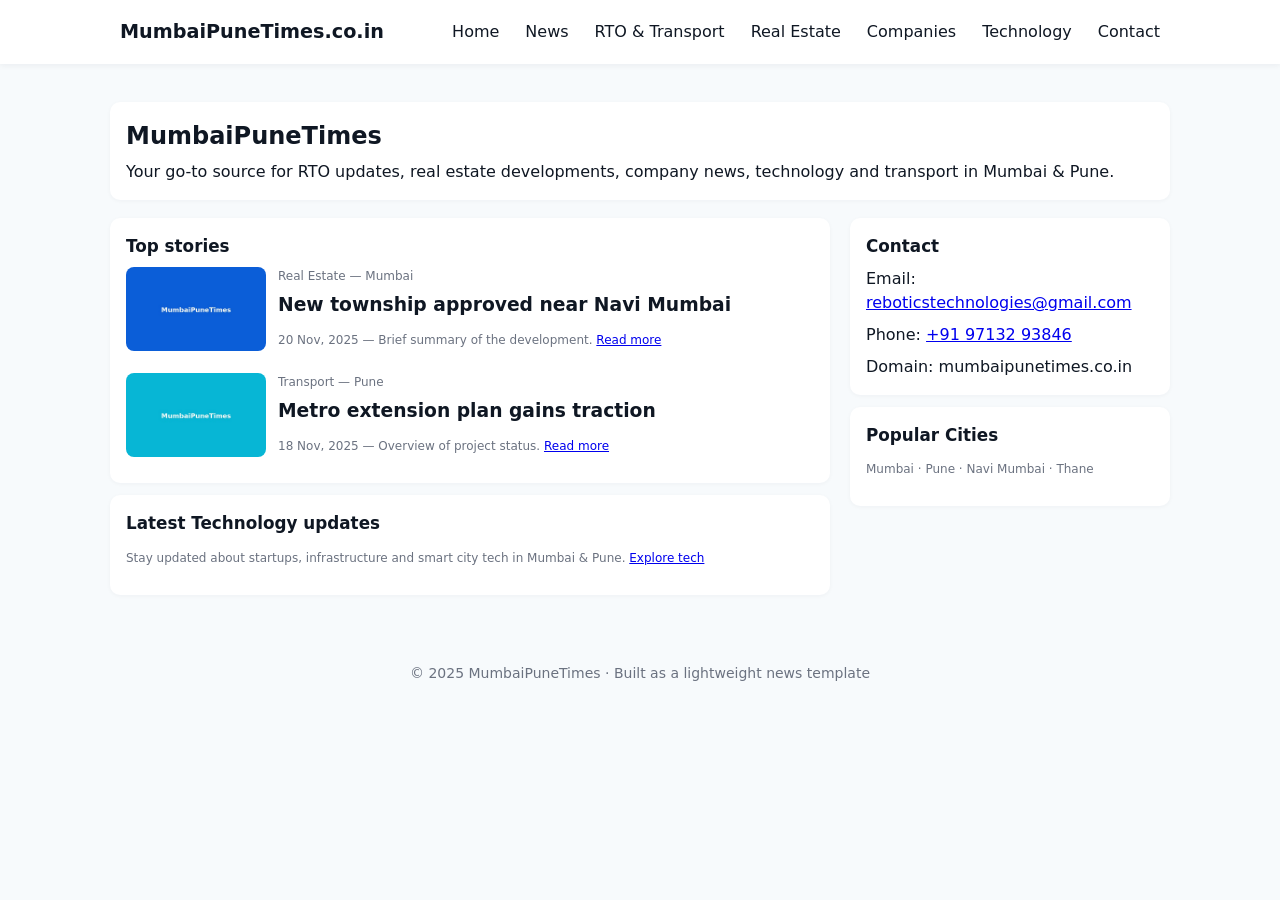
<file: index.html>
<!doctype html>
<html lang="en">
<head>
<meta charset="utf-8">
<meta name="viewport" content="width=device-width,initial-scale=1">
<title>MumbaiPuneTimes — Latest local news, RTO, Real Estate, Companies & Tech</title>
<link rel="stylesheet" href="assets/styles.css">
</head>
<body>

<header class="header">
  <div class="container nav">
    <div class="logo"><a href="/index.html">MumbaiPuneTimes.co.in</a></div>
    <nav id="nav-links" style="margin-left:auto; display:flex; gap:6px; align-items:center;">
      <a href="/index.html">Home</a>
      <a href="/news.html">News</a>
      <a href="/rto.html">RTO & Transport</a>
      <a href="/real_estate.html">Real Estate</a>
      <a href="/companies.html">Companies</a>
      <a href="/tech.html">Technology</a>
      <a href="/contact.html">Contact</a>
    </nav>
  </div>
</header>

<main class="container">
  <section class="hero card">
    <h1 style="margin:0">MumbaiPuneTimes</h1>
    <p style="margin:6px 0 0">Your go-to source for RTO updates, real estate developments, company news, technology and transport in Mumbai & Pune.</p>
  </section>

  <div class="grid" style="margin-top:18px">
    <div>
      <section class="card">
        <div class="section-title">Top stories</div>
        <div class="article-list">
          <article class="article">
            <img src="assets/placeholder-1.jpg" alt="placeholder">
            <div>
              <div class="tag">Real Estate — Mumbai</div>
              <h3 style="margin:6px 0">New township approved near Navi Mumbai</h3>
              <p class="tag">20 Nov, 2025 — Brief summary of the development. <a href="/real_estate.html">Read more</a></p>
            </div>
          </article>

          <article class="article">
            <img src="assets/placeholder-2.jpg" alt="placeholder">
            <div>
              <div class="tag">Transport — Pune</div>
              <h3 style="margin:6px 0">Metro extension plan gains traction</h3>
              <p class="tag">18 Nov, 2025 — Overview of project status. <a href="/rto.html">Read more</a></p>
            </div>
          </article>
        </div>
      </section>

      <section class="card" style="margin-top:12px">
        <div class="section-title">Latest Technology updates</div>
        <p class="tag">Stay updated about startups, infrastructure and smart city tech in Mumbai & Pune. <a href="/tech.html">Explore tech</a></p>
      </section>
    </div>

    <aside>
      <div class="card">
        <div class="section-title">Contact</div>
        <ul class="contact-list">
          <li>Email: <a href="mailto:reboticstechnologies@gmail.com">reboticstechnologies@gmail.com</a></li>
          <li>Phone: <a href="tel:+919713293846">+91 97132 93846</a></li>
          <li>Domain: mumbaipunetimes.co.in</li>
        </ul>
      </div>

      <div class="card" style="margin-top:12px">
        <div class="section-title">Popular Cities</div>
        <p class="tag">Mumbai · Pune · Navi Mumbai · Thane</p>
      </div>
    </aside>
  </div>
</main>

<footer class="footer">
  © 2025 MumbaiPuneTimes · Built as a lightweight news template
</footer>

<script src="assets/small.js"></script>
</body>
</html>
</file>
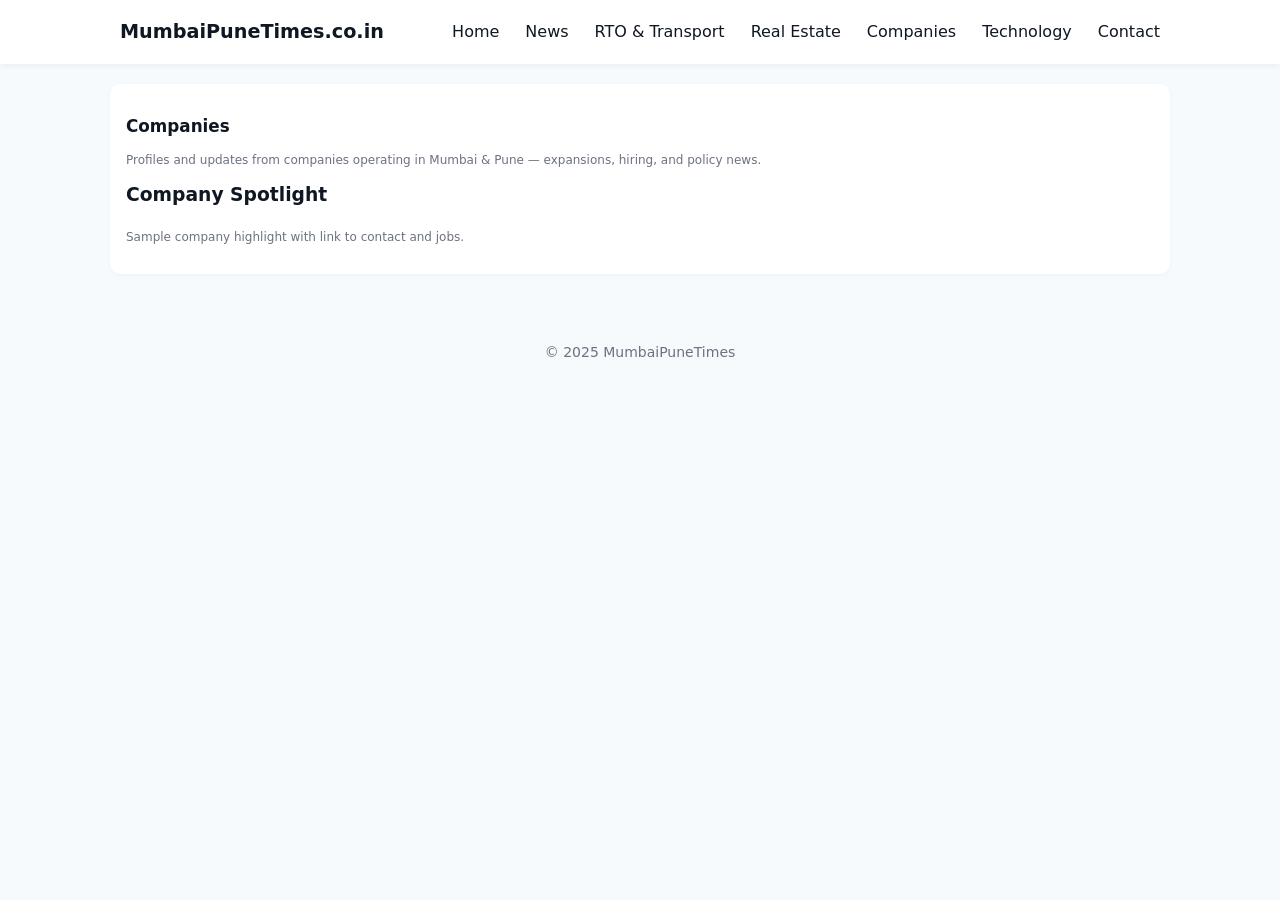
<file: companies.html>
<!doctype html>
<html lang="en">
<head>
<meta charset="utf-8">
<meta name="viewport" content="width=device-width,initial-scale=1">
<title>Companies — MumbaiPuneTimes</title>
<link rel="stylesheet" href="assets/styles.css">
</head>
<body>

<header class="header">
  <div class="container nav">
    <div class="logo"><a href="/index.html">MumbaiPuneTimes.co.in</a></div>
    <nav id="nav-links" style="margin-left:auto; display:flex; gap:6px; align-items:center;">
      <a href="/index.html">Home</a>
      <a href="/news.html">News</a>
      <a href="/rto.html">RTO & Transport</a>
      <a href="/real_estate.html">Real Estate</a>
      <a href="/companies.html">Companies</a>
      <a href="/tech.html">Technology</a>
      <a href="/contact.html">Contact</a>
    </nav>
  </div>
</header>

<main class="container">
  <section class="card">
    <h2 class="section-title">Companies</h2>
    <p class="tag">Profiles and updates from companies operating in Mumbai & Pune — expansions, hiring, and policy news.</p>

    <h3 style="margin-top:12px">Company Spotlight</h3>
    <p class="tag">Sample company highlight with link to contact and jobs.</p>
  </section>
</main>
<footer class="footer">© 2025 MumbaiPuneTimes</footer>
<script src="assets/small.js"></script>
</body>
</html>
</file>
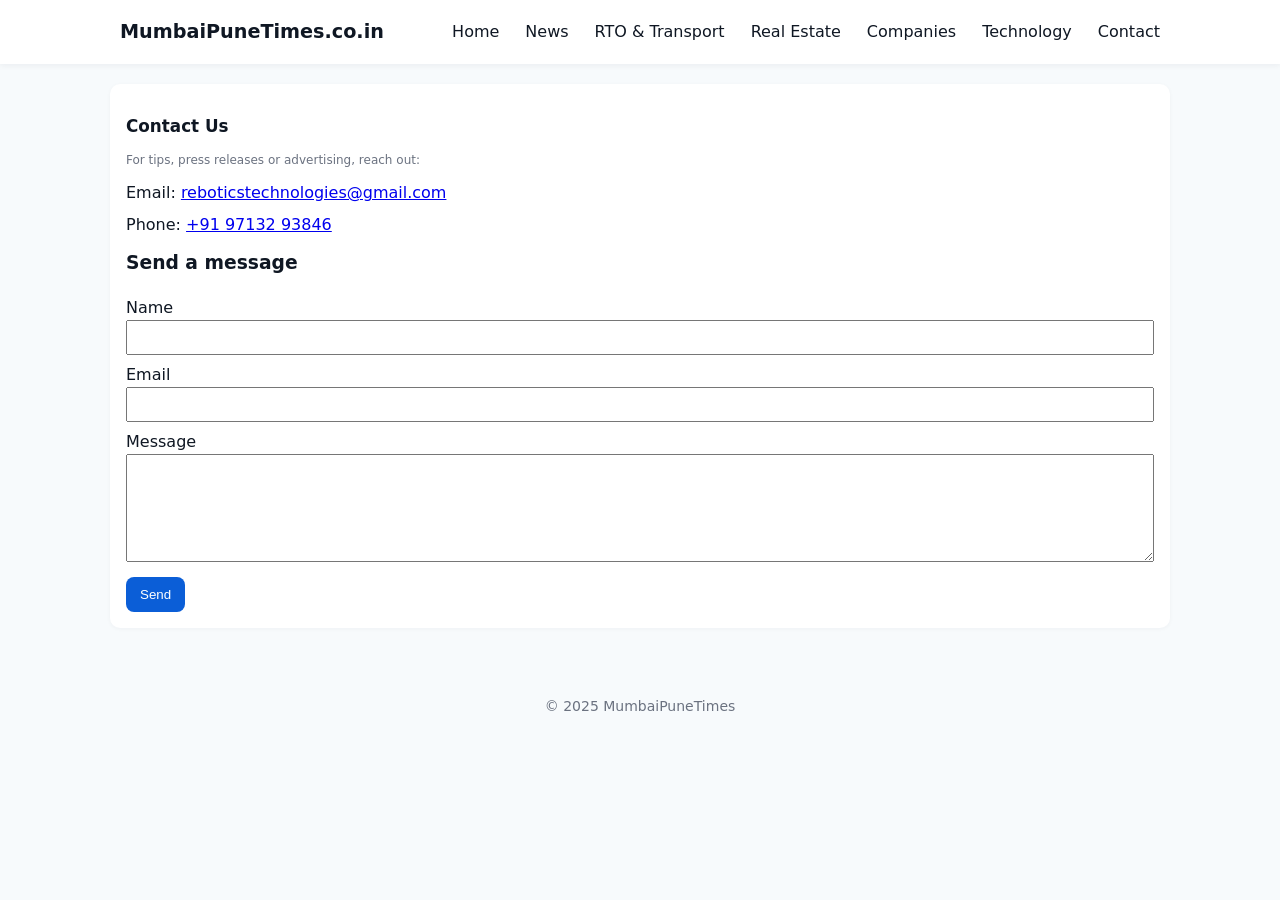
<file: contact.html>
<!doctype html>
<html lang="en">
<head>
<meta charset="utf-8">
<meta name="viewport" content="width=device-width,initial-scale=1">
<title>Contact — MumbaiPuneTimes</title>
<link rel="stylesheet" href="assets/styles.css">
</head>
<body>

<header class="header">
  <div class="container nav">
    <div class="logo"><a href="/index.html">MumbaiPuneTimes.co.in</a></div>
    <nav id="nav-links" style="margin-left:auto; display:flex; gap:6px; align-items:center;">
      <a href="/index.html">Home</a>
      <a href="/news.html">News</a>
      <a href="/rto.html">RTO & Transport</a>
      <a href="/real_estate.html">Real Estate</a>
      <a href="/companies.html">Companies</a>
      <a href="/tech.html">Technology</a>
      <a href="/contact.html">Contact</a>
    </nav>
  </div>
</header>

<main class="container">
  <section class="card">
    <h2 class="section-title">Contact Us</h2>
    <p class="tag">For tips, press releases or advertising, reach out:</p>
    <ul class="contact-list">
      <li>Email: <a href="mailto:reboticstechnologies@gmail.com">reboticstechnologies@gmail.com</a></li>
      <li>Phone: <a href="tel:+919713293846">+91 97132 93846</a></li>
    </ul>

    <h3 style="margin-top:12px">Send a message</h3>
    <form action="mailto:reboticstechnologies@gmail.com" method="post" enctype="text/plain">
      <label style="display:block; margin-top:8px">Name<br><input name="name" style="width:100%; padding:8px"></label>
      <label style="display:block; margin-top:8px">Email<br><input name="email" style="width:100%; padding:8px"></label>
      <label style="display:block; margin-top:8px">Message<br><textarea name="message" style="width:100%; padding:8px" rows="6"></textarea></label>
      <button type="submit" style="margin-top:8px; padding:10px 14px; border-radius:8px; border:none; background:var(--accent); color:white">Send</button>
    </form>
  </section>
</main>
<footer class="footer">© 2025 MumbaiPuneTimes</footer>
<script src="assets/small.js"></script>
</body>
</html>
</file>
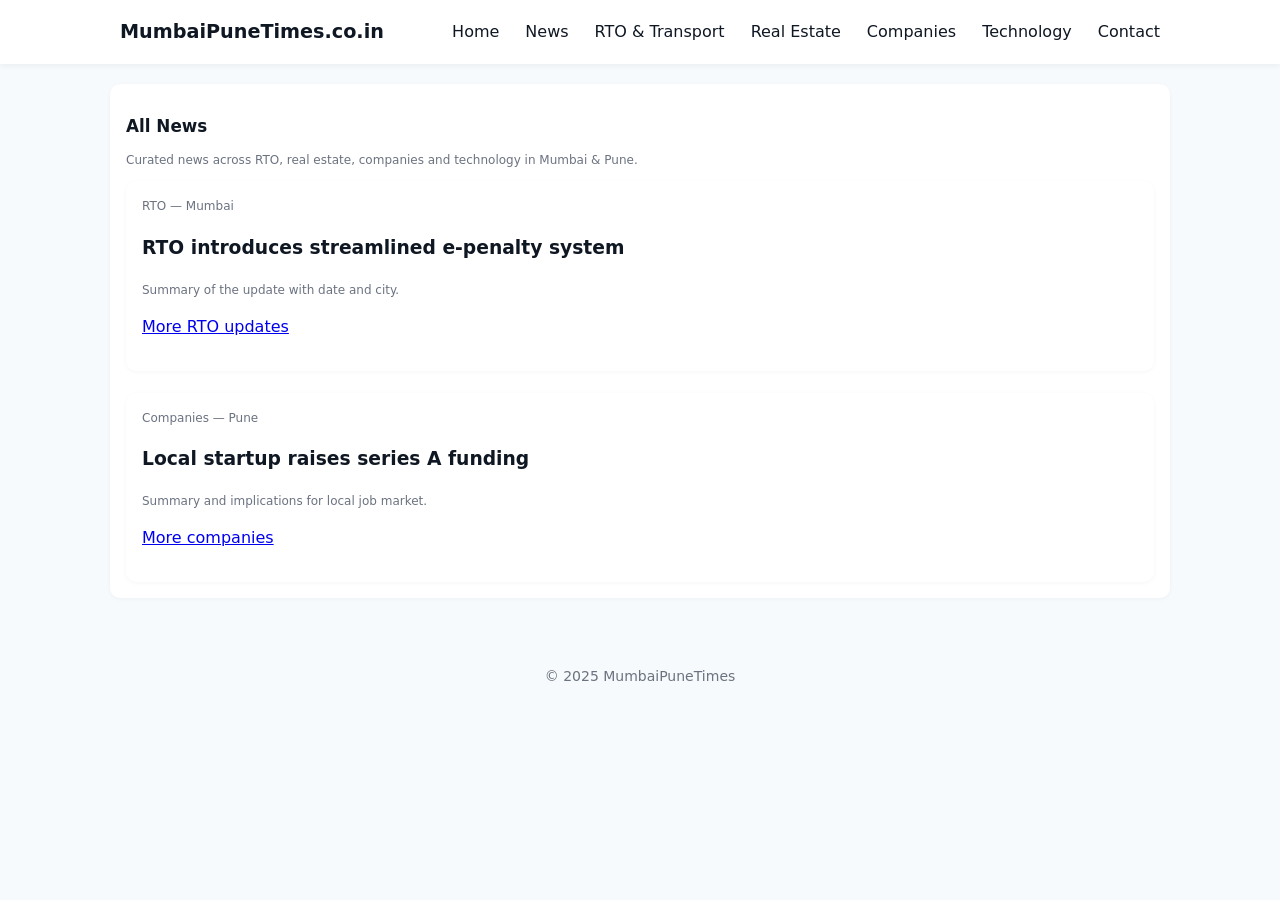
<file: news.html>
<!doctype html>
<html lang="en">
<head>
<meta charset="utf-8">
<meta name="viewport" content="width=device-width,initial-scale=1">
<title>News — MumbaiPuneTimes</title>
<link rel="stylesheet" href="assets/styles.css">
</head>
<body>

<header class="header">
  <div class="container nav">
    <div class="logo"><a href="/index.html">MumbaiPuneTimes.co.in</a></div>
    <nav id="nav-links" style="margin-left:auto; display:flex; gap:6px; align-items:center;">
      <a href="/index.html">Home</a>
      <a href="/news.html">News</a>
      <a href="/rto.html">RTO & Transport</a>
      <a href="/real_estate.html">Real Estate</a>
      <a href="/companies.html">Companies</a>
      <a href="/tech.html">Technology</a>
      <a href="/contact.html">Contact</a>
    </nav>
  </div>
</header>

<main class="container">
  <section class="card">
    <h2 class="section-title">All News</h2>
    <p class="tag">Curated news across RTO, real estate, companies and technology in Mumbai & Pune.</p>

    <div style="margin-top:12px" class="article-list">
      <article class="article card">
        <div style="flex:1">
          <div class="tag">RTO — Mumbai</div>
          <h3>RTO introduces streamlined e-penalty system</h3>
          <p class="tag">Summary of the update with date and city.</p>
          <p><a href="/rto.html">More RTO updates</a></p>
        </div>
      </article>

      <article class="article card" style="margin-top:10px">
        <div style="flex:1">
          <div class="tag">Companies — Pune</div>
          <h3>Local startup raises series A funding</h3>
          <p class="tag">Summary and implications for local job market.</p>
          <p><a href="/companies.html">More companies</a></p>
        </div>
      </article>
    </div>
  </section>
</main>
<footer class="footer">© 2025 MumbaiPuneTimes</footer>
<script src="assets/small.js"></script>
</body>
</html>
</file>
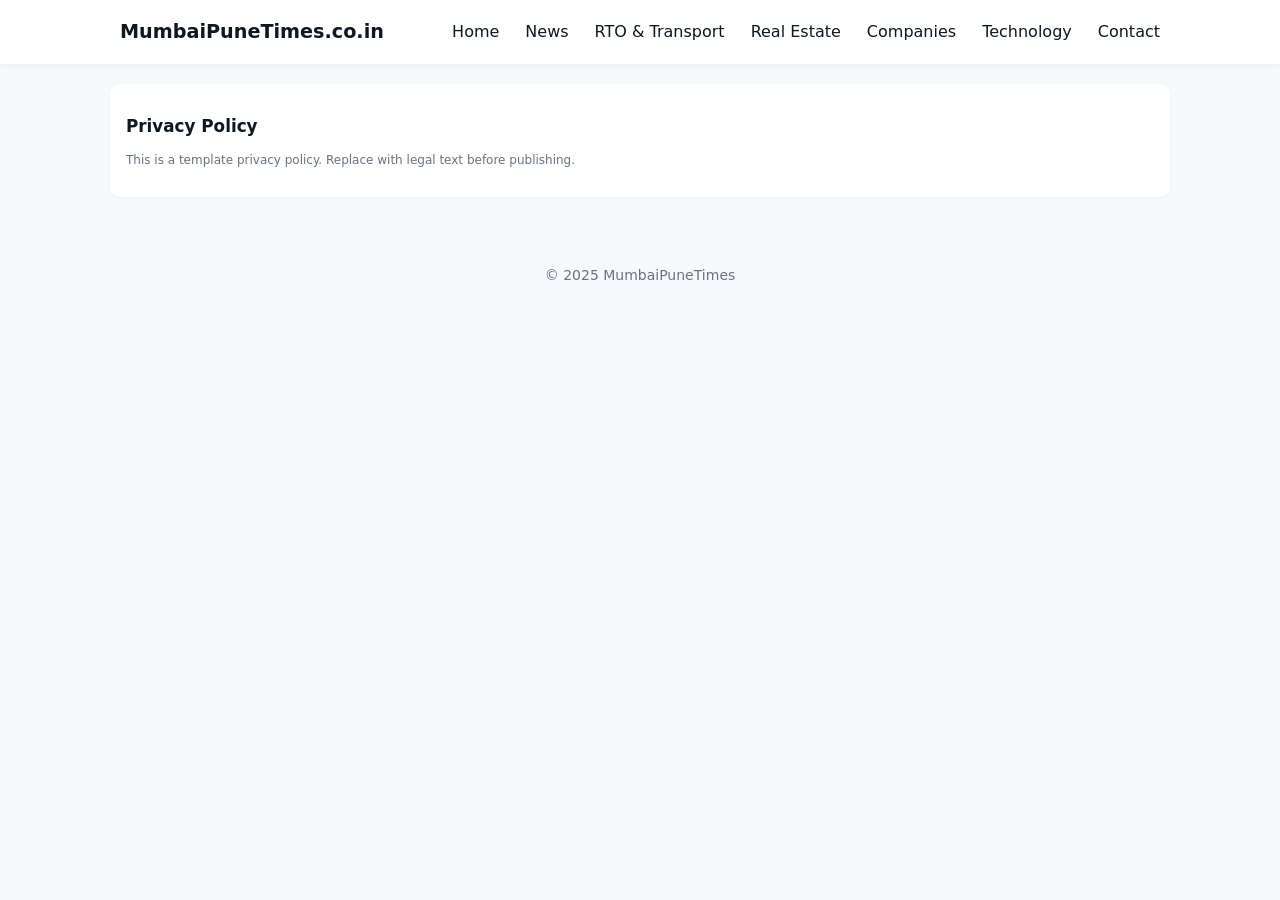
<file: privacy.html>
<!doctype html>
<html lang="en">
<head><meta charset="utf-8"><meta name="viewport" content="width=device-width,initial-scale=1"><title>Privacy Policy</title><link rel="stylesheet" href="assets/styles.css"></head>
<body>

<header class="header">
  <div class="container nav">
    <div class="logo"><a href="/index.html">MumbaiPuneTimes.co.in</a></div>
    <nav id="nav-links" style="margin-left:auto; display:flex; gap:6px; align-items:center;">
      <a href="/index.html">Home</a>
      <a href="/news.html">News</a>
      <a href="/rto.html">RTO & Transport</a>
      <a href="/real_estate.html">Real Estate</a>
      <a href="/companies.html">Companies</a>
      <a href="/tech.html">Technology</a>
      <a href="/contact.html">Contact</a>
    </nav>
  </div>
</header>

<main class="container">
  <section class="card">
    <h2 class="section-title">Privacy Policy</h2>
    <p class="tag">This is a template privacy policy. Replace with legal text before publishing.</p>
  </section>
</main>
<footer class="footer">© 2025 MumbaiPuneTimes</footer>
</body>
</html>
</file>
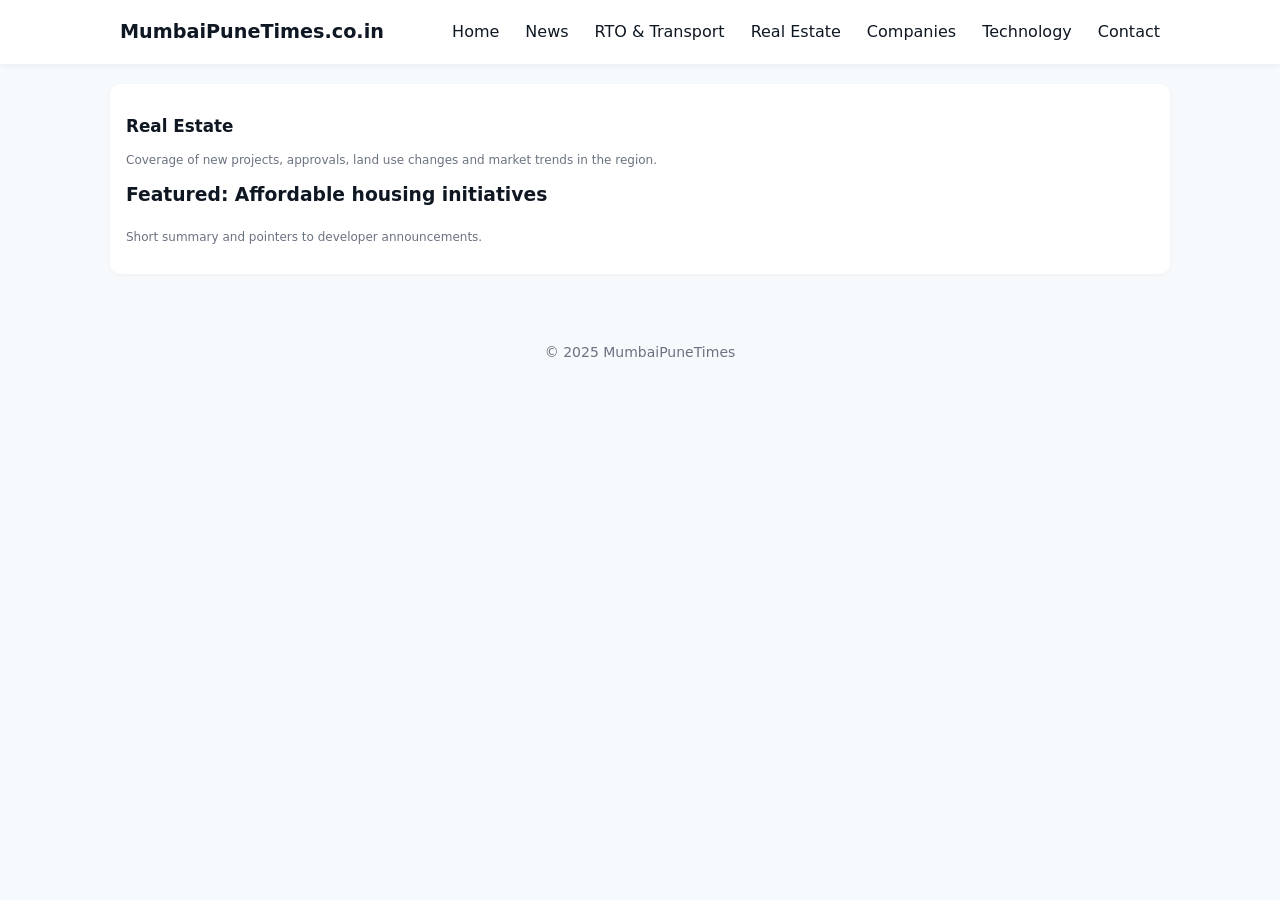
<file: real_estate.html>
<!doctype html>
<html lang="en">
<head>
<meta charset="utf-8">
<meta name="viewport" content="width=device-width,initial-scale=1">
<title>Real Estate — MumbaiPuneTimes</title>
<link rel="stylesheet" href="assets/styles.css">
</head>
<body>

<header class="header">
  <div class="container nav">
    <div class="logo"><a href="/index.html">MumbaiPuneTimes.co.in</a></div>
    <nav id="nav-links" style="margin-left:auto; display:flex; gap:6px; align-items:center;">
      <a href="/index.html">Home</a>
      <a href="/news.html">News</a>
      <a href="/rto.html">RTO & Transport</a>
      <a href="/real_estate.html">Real Estate</a>
      <a href="/companies.html">Companies</a>
      <a href="/tech.html">Technology</a>
      <a href="/contact.html">Contact</a>
    </nav>
  </div>
</header>

<main class="container">
  <section class="card">
    <h2 class="section-title">Real Estate</h2>
    <p class="tag">Coverage of new projects, approvals, land use changes and market trends in the region.</p>

    <h3 style="margin-top:12px">Featured: Affordable housing initiatives</h3>
    <p class="tag">Short summary and pointers to developer announcements.</p>
  </section>
</main>
<footer class="footer">© 2025 MumbaiPuneTimes</footer>
<script src="assets/small.js"></script>
</body>
</html>
</file>
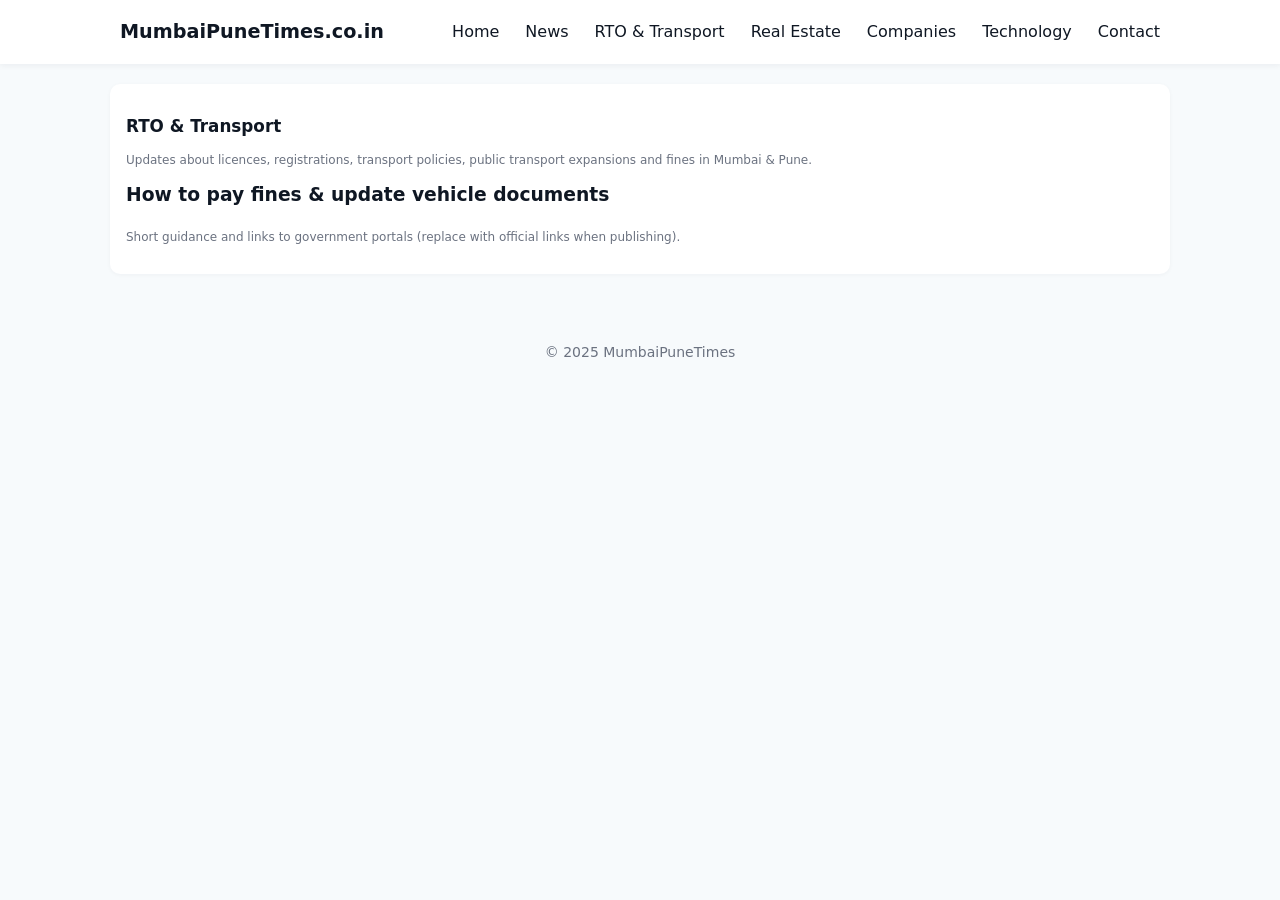
<file: rto.html>
<!doctype html>
<html lang="en">
<head>
<meta charset="utf-8">
<meta name="viewport" content="width=device-width,initial-scale=1">
<title>RTO & Transport — MumbaiPuneTimes</title>
<link rel="stylesheet" href="assets/styles.css">
</head>
<body>

<header class="header">
  <div class="container nav">
    <div class="logo"><a href="/index.html">MumbaiPuneTimes.co.in</a></div>
    <nav id="nav-links" style="margin-left:auto; display:flex; gap:6px; align-items:center;">
      <a href="/index.html">Home</a>
      <a href="/news.html">News</a>
      <a href="/rto.html">RTO & Transport</a>
      <a href="/real_estate.html">Real Estate</a>
      <a href="/companies.html">Companies</a>
      <a href="/tech.html">Technology</a>
      <a href="/contact.html">Contact</a>
    </nav>
  </div>
</header>

<main class="container">
  <section class="card">
    <h2 class="section-title">RTO & Transport</h2>
    <p class="tag">Updates about licences, registrations, transport policies, public transport expansions and fines in Mumbai & Pune.</p>

    <h3 style="margin-top:12px">How to pay fines & update vehicle documents</h3>
    <p class="tag">Short guidance and links to government portals (replace with official links when publishing).</p>
  </section>
</main>
<footer class="footer">© 2025 MumbaiPuneTimes</footer>
<script src="assets/small.js"></script>
</body>
</html>
</file>
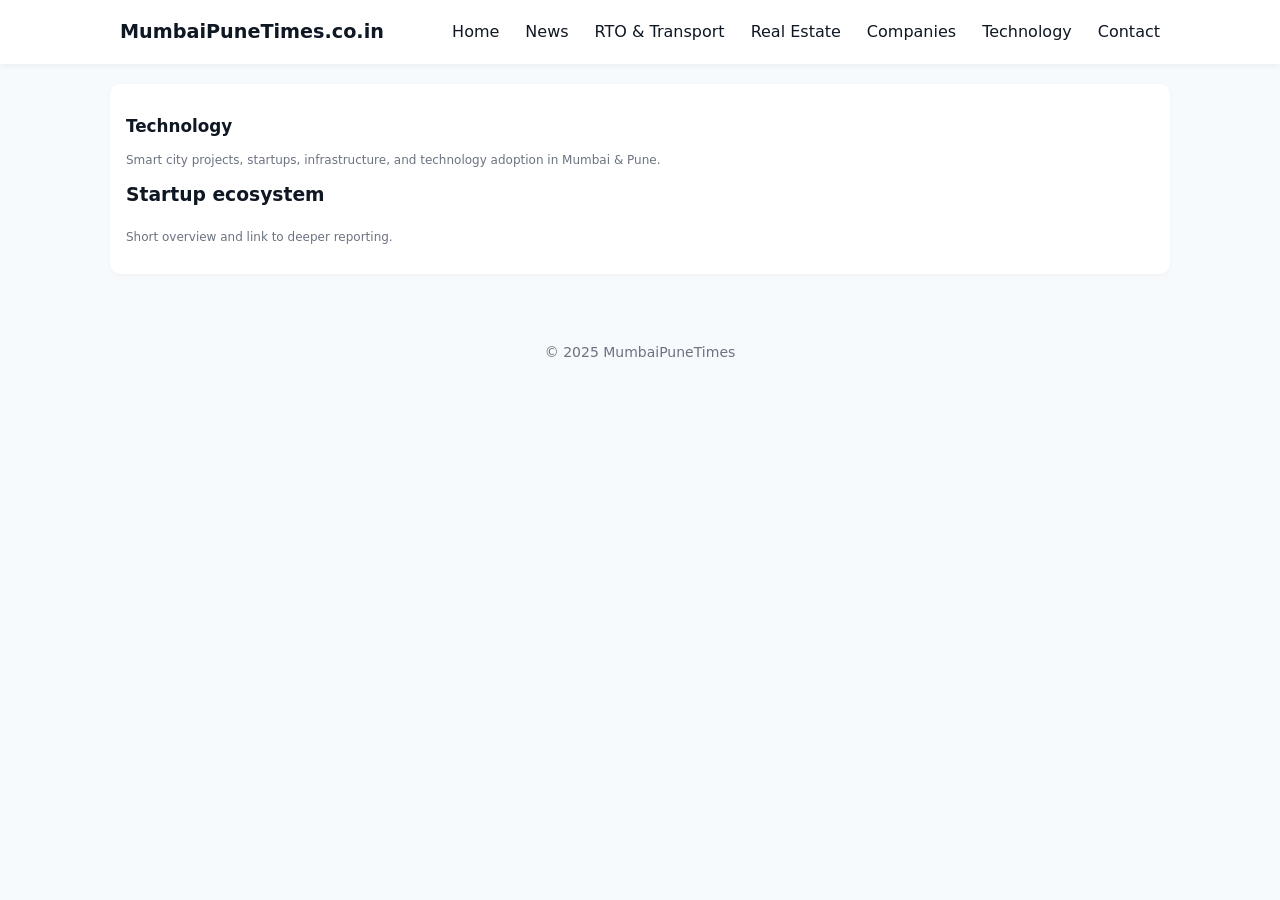
<file: tech.html>
<!doctype html>
<html lang="en">
<head>
<meta charset="utf-8">
<meta name="viewport" content="width=device-width,initial-scale=1">
<title>Technology — MumbaiPuneTimes</title>
<link rel="stylesheet" href="assets/styles.css">
</head>
<body>

<header class="header">
  <div class="container nav">
    <div class="logo"><a href="/index.html">MumbaiPuneTimes.co.in</a></div>
    <nav id="nav-links" style="margin-left:auto; display:flex; gap:6px; align-items:center;">
      <a href="/index.html">Home</a>
      <a href="/news.html">News</a>
      <a href="/rto.html">RTO & Transport</a>
      <a href="/real_estate.html">Real Estate</a>
      <a href="/companies.html">Companies</a>
      <a href="/tech.html">Technology</a>
      <a href="/contact.html">Contact</a>
    </nav>
  </div>
</header>

<main class="container">
  <section class="card">
    <h2 class="section-title">Technology</h2>
    <p class="tag">Smart city projects, startups, infrastructure, and technology adoption in Mumbai & Pune.</p>

    <h3 style="margin-top:12px">Startup ecosystem</h3>
    <p class="tag">Short overview and link to deeper reporting.</p>
  </section>
</main>
<footer class="footer">© 2025 MumbaiPuneTimes</footer>
<script src="assets/small.js"></script>
</body>
</html>
</file>
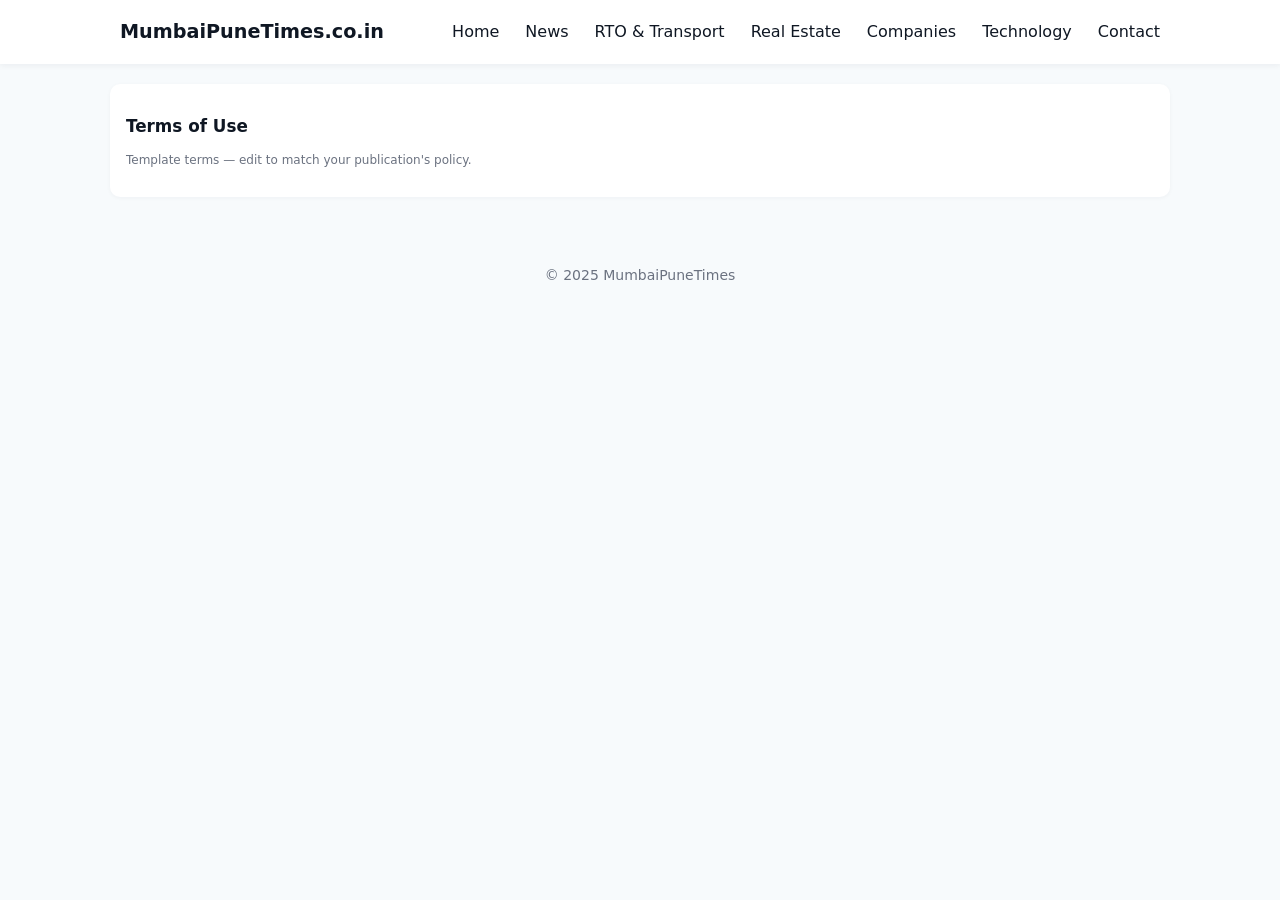
<file: terms.html>
<!doctype html>
<html lang="en">
<head><meta charset="utf-8"><meta name="viewport" content="width=device-width,initial-scale=1"><title>Terms of Use</title><link rel="stylesheet" href="assets/styles.css"></head>
<body>

<header class="header">
  <div class="container nav">
    <div class="logo"><a href="/index.html">MumbaiPuneTimes.co.in</a></div>
    <nav id="nav-links" style="margin-left:auto; display:flex; gap:6px; align-items:center;">
      <a href="/index.html">Home</a>
      <a href="/news.html">News</a>
      <a href="/rto.html">RTO & Transport</a>
      <a href="/real_estate.html">Real Estate</a>
      <a href="/companies.html">Companies</a>
      <a href="/tech.html">Technology</a>
      <a href="/contact.html">Contact</a>
    </nav>
  </div>
</header>

<main class="container">
  <section class="card">
    <h2 class="section-title">Terms of Use</h2>
    <p class="tag">Template terms — edit to match your publication's policy.</p>
  </section>
</main>
<footer class="footer">© 2025 MumbaiPuneTimes</footer>
</body>
</html>
</file>
<file: assets/styles.css>
/* styles.css - simple responsive design */
:root{
  --accent:#0b5ed7;
  --dark:#0f1723;
  --muted:#6b7280;
  --card:#ffffff;
  --bg:#f7fafc;
  --maxw:1100px;
}
*{box-sizing:border-box}
body{font-family:Inter, system-ui, -apple-system, "Segoe UI", Roboto, "Helvetica Neue", Arial; margin:0; background:var(--bg); color:var(--dark); line-height:1.5}
.container{max-width:var(--maxw); margin:0 auto; padding:20px}
.header{background:white; box-shadow:0 2px 6px rgba(16,24,40,0.05); position:sticky; top:0; z-index:50}
.nav{display:flex; gap:16px; align-items:center; padding:12px 20px}
.logo{font-weight:700; color:var(--accent); font-size:1.2rem}
.nav a{color:var(--dark); text-decoration:none; padding:8px 10px; border-radius:8px}
.nav a:hover{background:rgba(11,94,215,0.08)}
.hero{background:linear-gradient(180deg, rgba(11,94,215,0.06), transparent); padding:28px; border-radius:10px; margin-top:18px}
.grid{display:grid; grid-template-columns: 1fr 320px; gap:20px; align-items:start}
.card{background:var(--card); padding:16px; border-radius:10px; box-shadow:0 1px 4px rgba(16,24,40,0.04)}
.article-list{display:flex; flex-direction:column; gap:12px}
.article{display:flex; gap:12px; align-items:flex-start}
.article img{width:140px; height:84px; object-fit:cover; border-radius:8px}
.tag{font-size:12px; color:var(--muted)}
.section-title{font-size:1.05rem; font-weight:700; margin-bottom:8px}
.footer{padding:24px; text-align:center; color:var(--muted); font-size:14px; margin-top:24px}
.contact-list{list-style:none; padding:0; margin:0; display:flex; flex-direction:column; gap:8px}
@media (max-width:880px){
  .grid{grid-template-columns:1fr}
  .nav{flex-wrap:wrap}
  .article img{display:none}
}
</file>
